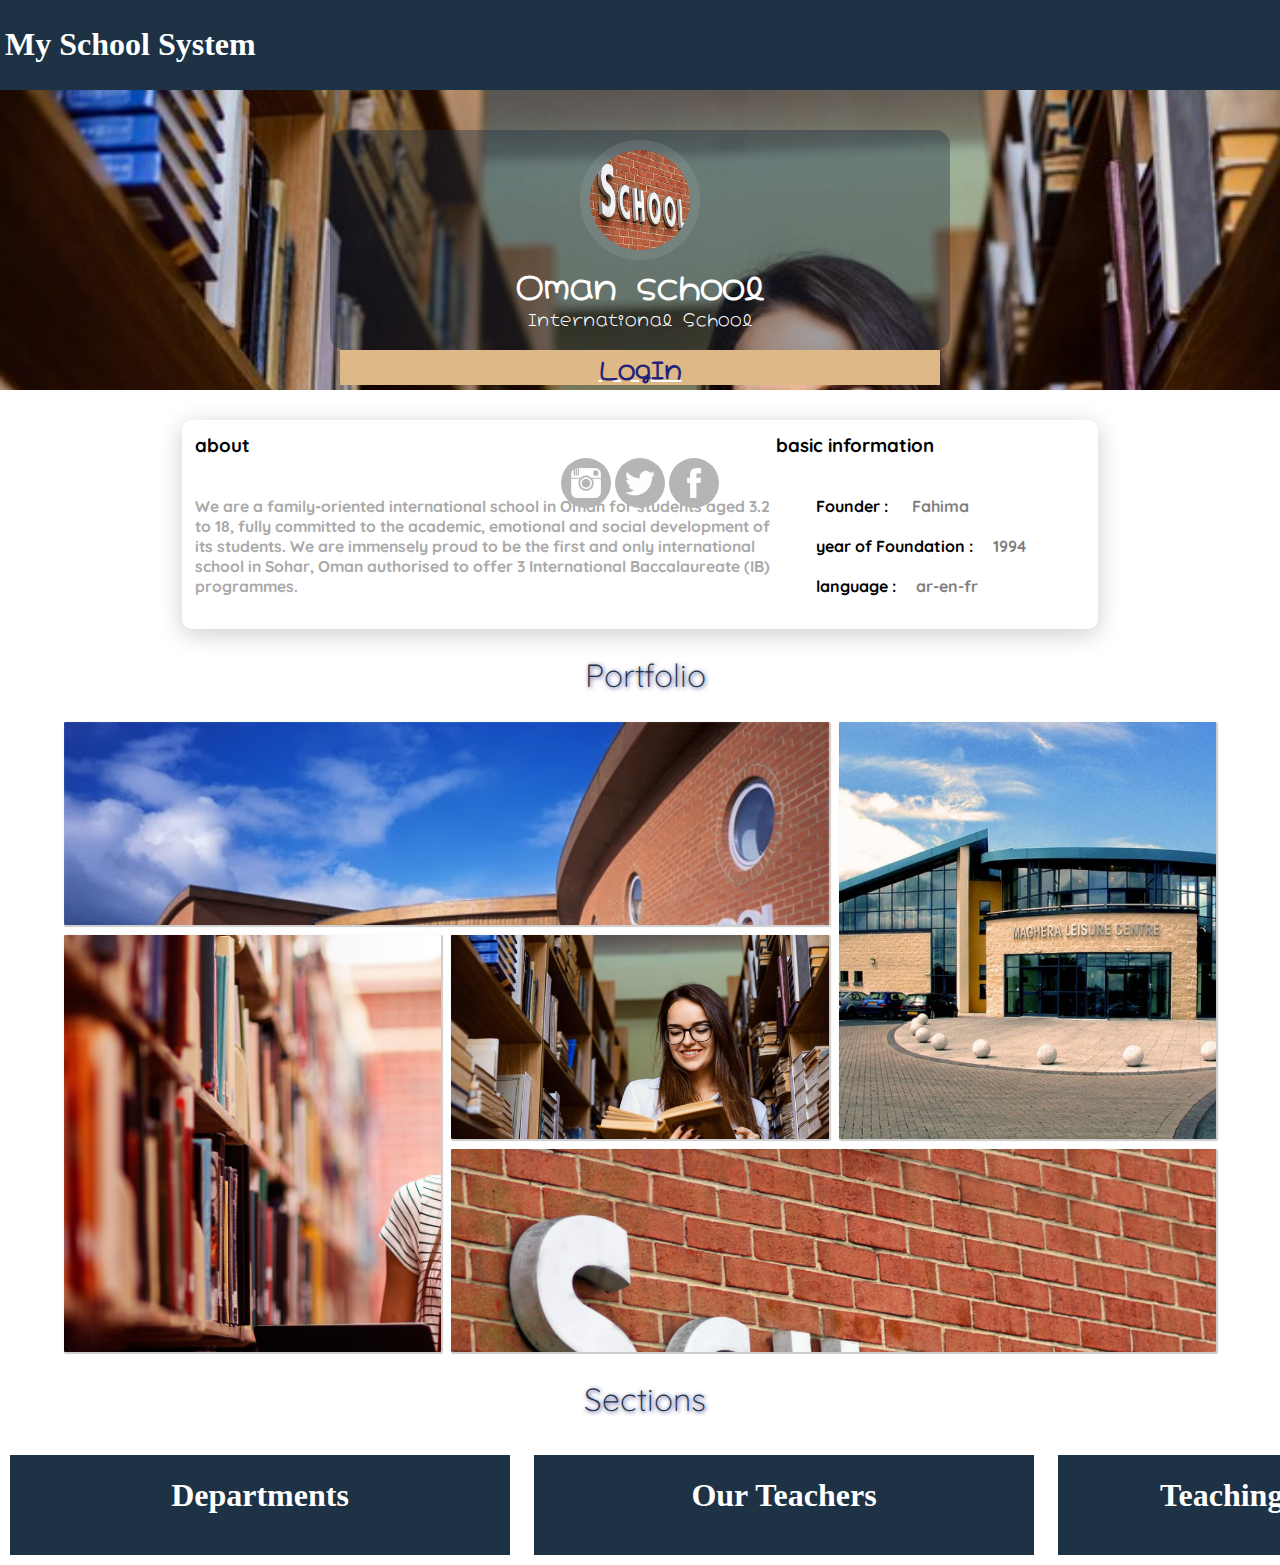
<file: index.html>
<! DOCTYPEhtml>
    <html>

    <head>
        
        <title>html & css</title>
        <style>
            h1 {
                color: white;
            }

            body {
                margin: 0px
            }

            li{
                margin: 20px 0px;
            }

        </style>
        <link rel="stylesheet" type="text/css" href="index.css" />
        
    </head>

    <body>
        
        <nav style="background-color:#1d3245; padding:5px">
            <h1>My School System</h1>

            
        </nav>
        <div class="header">
            <div id="genralinfo" align="center">
                
                <img class="profileimg" src="pics/selfiimg.png" width="100px" height="100px" />
                
                <h1 class="name">Oman school</h1>
                <p class="name">International School  </p>


                <a  class="name"href="login.html"><h2>LogIn</h2></a>
                <table>
                <tr>
                <th>
                    <div class="sn"> <a href="https://www.instagram.com/cinnabony_om/"><img src="pics/instagram-48.png" width="30px"></a></div>
                    </th>
                     <th>
                       <a href="https://en.wikipedia.org/wiki/Twitter" target="_blank">   <div class="sn"><img src="pics/twitter-48.png" width="30px"></div>
                         </a>
                    <th>
                       <a href="https://www.facebook.com/login/">
                        <div class="sn"><img src="pics/facebook-48.png" width="30px"></div>
                       </a>  
                    </th>
                </tr>
                    </table>
            </div>
           



    

        </div>
    
        <div class="about">
            <table>

                <tr align="left">
                    <th>
                        <h3 class="tablelabel" style="color:black;"><strong>about</strong></h3>
                    </th>
                    <th>
                        <h3 class="tablelabel" style="color:black"><strong>basic information</strong></h3>
                    </th>
                </tr>
                <tr align="left">
                    <th style="color:darkgrey;width: 65%;   font-size: 98%;">
                        We are a family-oriented international school in Oman for students aged 3.2 to 18,
                         fully committed to the academic, emotional and social development of its students.
                          We are immensely proud to be the first and only international school in Sohar, Oman authorised to offer 3 International Baccalaureate (IB) programmes. 

                    
                    </th>
                    <th>
                        <ul style="list-style-type:none;">
                            <li>Founder : <span style="opacity: 50%;margin-left:20px">Fahima</span></li>
                            <li>year of Foundation :<span style="opacity: 50%;margin-left:20px">1994</span> </li>
                            <li>language :<span style="opacity: 50%;margin-left:20px">ar-en-fr</span></li>
                        </ul>
                    </th>




                </tr>
            </table>
        </div>
        <h2 class="label3" align="center" >Portfolio</h2>
        
        <div class="grid">
           
            <div class="item1 items"></div>
            <div class=" item2 items"  ></div>
            <div class="item3 items" ></div>
            <div class="item4 items"></div>
            <div class="item5 items" ></div>

</div>
   <h2 class="label3" align="center">Sections</h2>
  <div class="cards">
   <a href="card.html"> <div class="cardd">  <h1>Departments</h1></div></a>
      <a href = "ourtecher.html"><div class="cardd"><h1>Our Teachers</h1></div></a>
      <a href = "teaching.html"><div class="cardd"><h1>Teaching and learinig</h1></div></a>
    <a href = "timing.html"><div class="cardd"><h1>Timing</h1></div></a>
    
   
  </div>
    </body>

    </html>
</file>
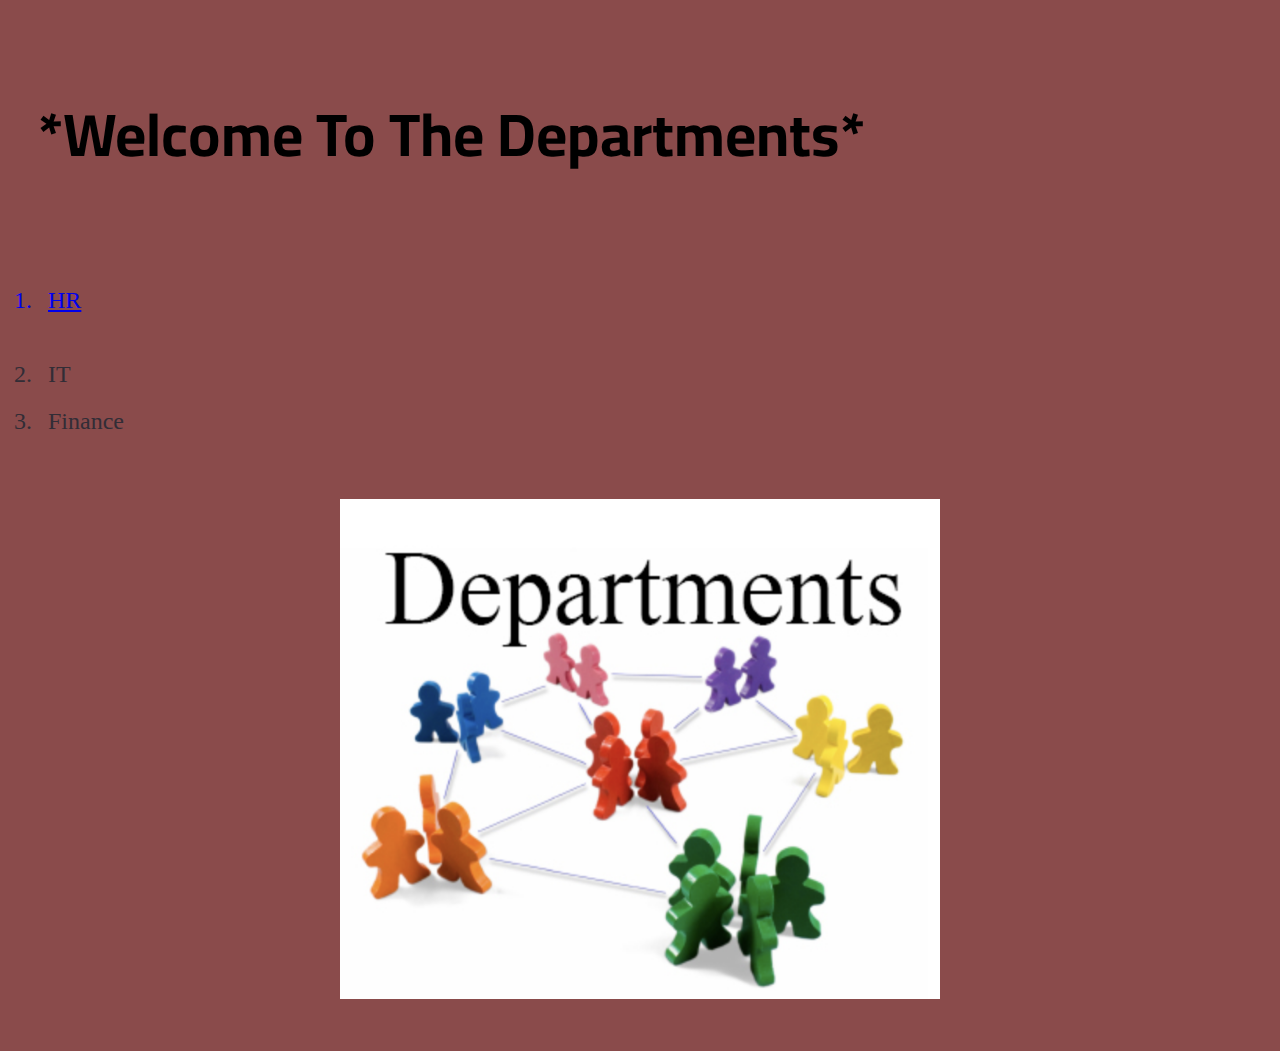
<file: card.html>
<!DOCtype html>

<head>
    <link rel="stylesheet"href="index.css">
    <title>
        card one 
    </title>
    <style>
        *{
            padding:10px
        }
        h1{
            color:red
        }
    </style>
</head>
<body style="background-color:rgb(138, 75, 75)";>
    <h1 class="departments">*Welcome To The Departments*</h1>
    <ol>
        <a href="https://ssis.ae/h-r-department/"> <li>HR</li> </a>
        <li>IT</li>
        <li>Finance</li>
      </ol>
    <center><img src="pics/departments.png" alt="Italian Trulli" width="600" height="500"></center>
    

</body>
</file>
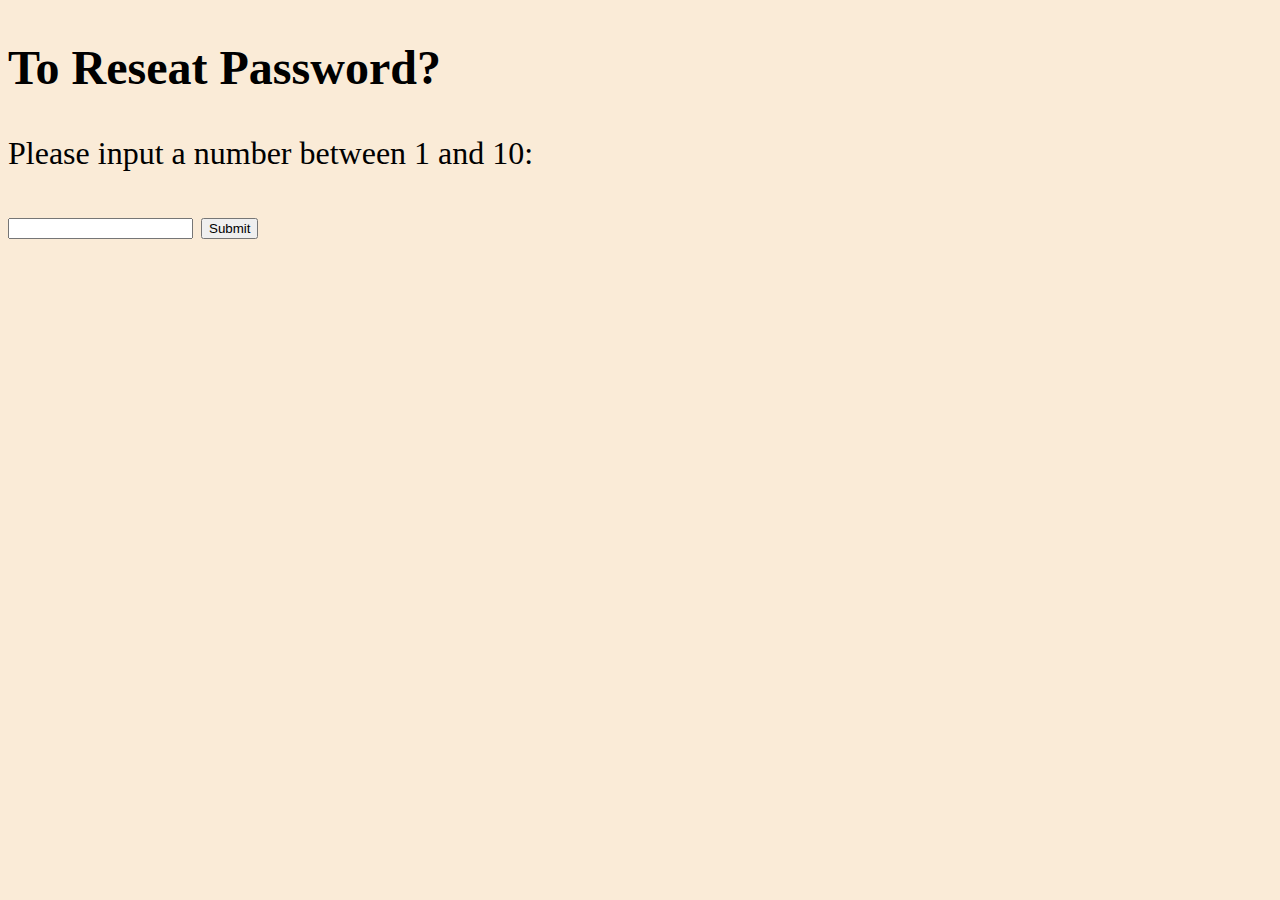
<file: forgot password.html>
<!DOCTYPE html>
<html lang="en">
<head>
    <link rel="stylesheet" type="text/css" href="stylepasspage.css"> 
    <meta charset="UTF-8">
    <meta http-equiv="X-UA-Compatible" content="IE=edge">
    <meta name="viewport" content="width=device-width, initial-scale=1.0">
    <title>Document</title>
</head>
<body>
    <h2>To Reseat Password?</h2>

<p>Please input a number between 1 and 10:</p>

<input id="numb">

<button type="button" onclick="myFunction()">Submit</button>

<p id="demo"></p>

<script>
function myFunction() {
  // Get the value of the input field with id="numb"
  let x = document.getElementById("numb").value;
  // If x is Not a Number or less than one or greater than 10
  let text;
  if (isNaN(x) || x < 1 || x > 10) {
    text = "Input not valid";
  } else {
    text = "Input OK";
  }
  document.getElementById("demo").innerHTML = text;
}
</script>

</body>
</html>
</file>
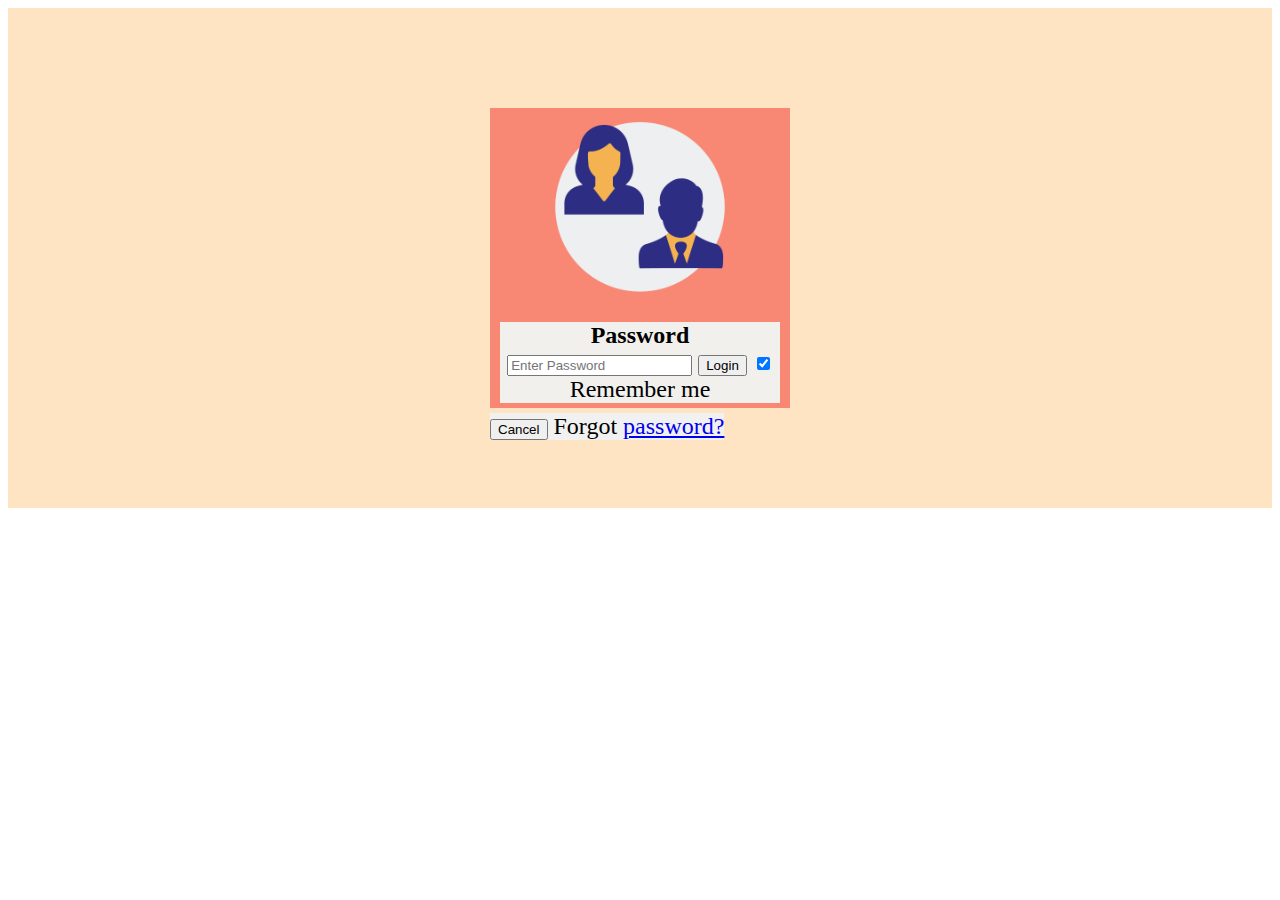
<file: login.html>
<!DOCTYPE html>
<html lang="en">
<head>
    <link rel="stylesheet"href="login.css">
    <meta charset="UTF-8">
    <meta http-equiv="X-UA-Compatible" content="IE=edge">
    <meta name="viewport" content="width=device-width, initial-scale=1.0">
    <title>Document</title>
</head>
<body>
    
    <div class="outDiv"> 
        <div class="innerDiv"> 
    <form action="action_page.php" method="post">
        <img src="pics/users.png" width="200px" height="200px" >
        <div algin="center"class="imgcontainer">
          <label for="psw"><b>Password</b></label>
          <input type="password" placeholder="Enter Password" name="psw" required>
      
          <button type="submit">Login</button>
          <label>
            <input type="checkbox" checked="checked" name="remember"> Remember me
          </label>
        </div>
      
        <div algin="center"class="container" style="background-color:#f1f1f1">
          <button type="button" class="cancelbtn">Cancel</button>
          <span class="psw">Forgot <a href="forgot password.html">password?</a></span>
          
        </div>
    </div> <div>
      </form>
</body>
</html>
</file>
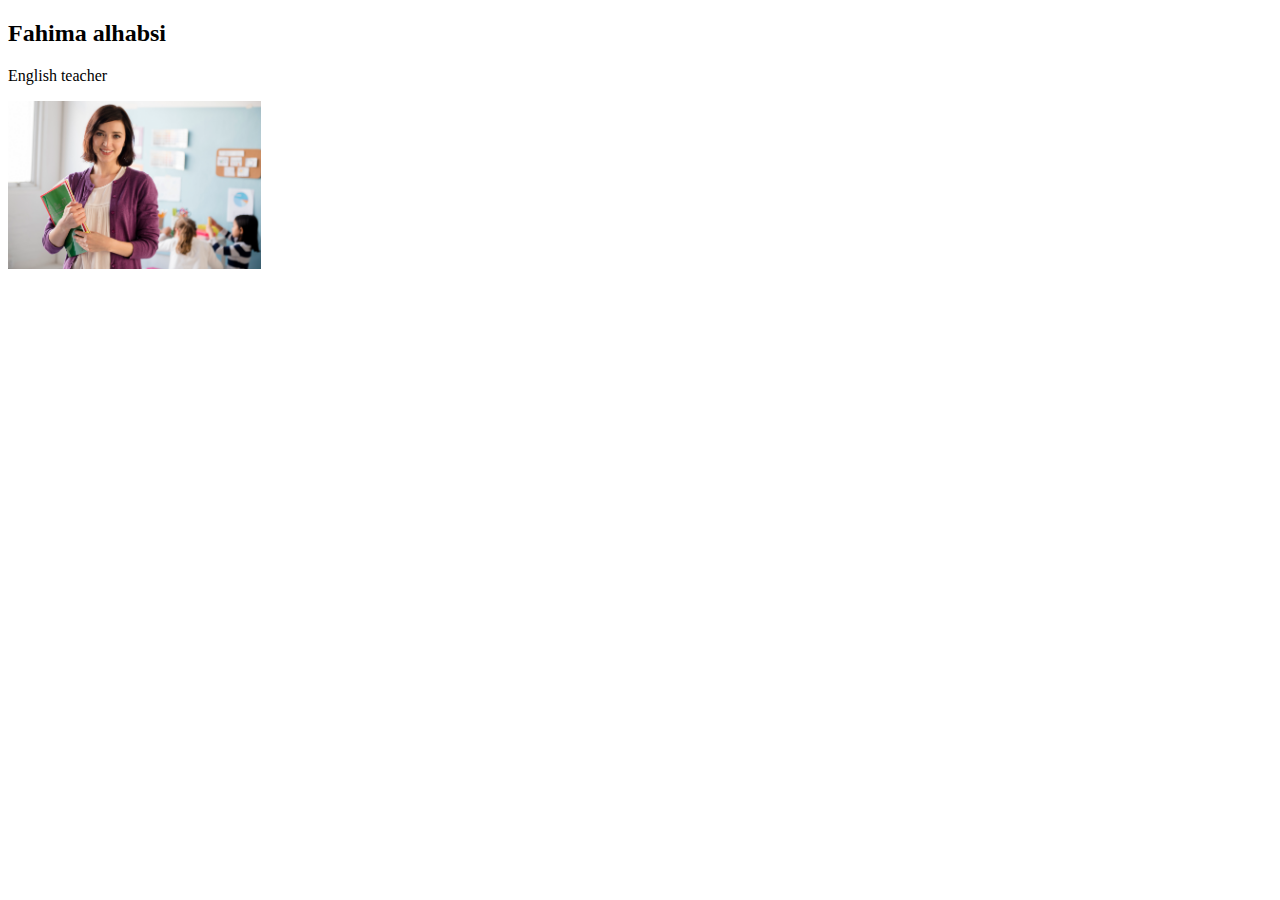
<file: ourtecher.html>
<!DOCTYPE html>
<html lang="en">
<head>

    <meta name="viewport" content="width=device-width, initial-scale=1">
<style>
.container {
  position: relative;
  width: 20%;
}

.image {
  display: block;
  width: 100%;
  height: auto;
}

.overlay {
  position: absolute;
  top: 0;
  bottom: 0;
  left: 0;
  right: 0;
  height: 100%;
  width: 100%;
  opacity: 0;
  transition: .5s ease;
  background-color: #008CBA;
}

.container:hover .overlay {
  opacity: 1;
}

.text {
  color: white;
  font-size: 30px;
  position: absolute;
  top: 50%;
  left: 50%;
  -webkit-transform: translate(-50%, -50%);
  -ms-transform: translate(-50%, -50%);
  transform: translate(-50%, -50%);
  text-align: center;
}
</style>
    <meta charset="UTF-8">
    <meta http-equiv="X-UA-Compatible" content="IE=edge">
    <meta name="viewport" content="width=device-width, initial-scale=1.0">
    <title>Document</title>
</head>
<body>
    <h2>Fahima alhabsi</h2>
<p>English teacher</p>

<div class="container">
  <img src="pics/teac.jpg" alt="Avatar" class="image">
  <div class="overlay">
    <div class="text">15 years experiance</div>
  </div>
</div>

</body>
</html>
</file>
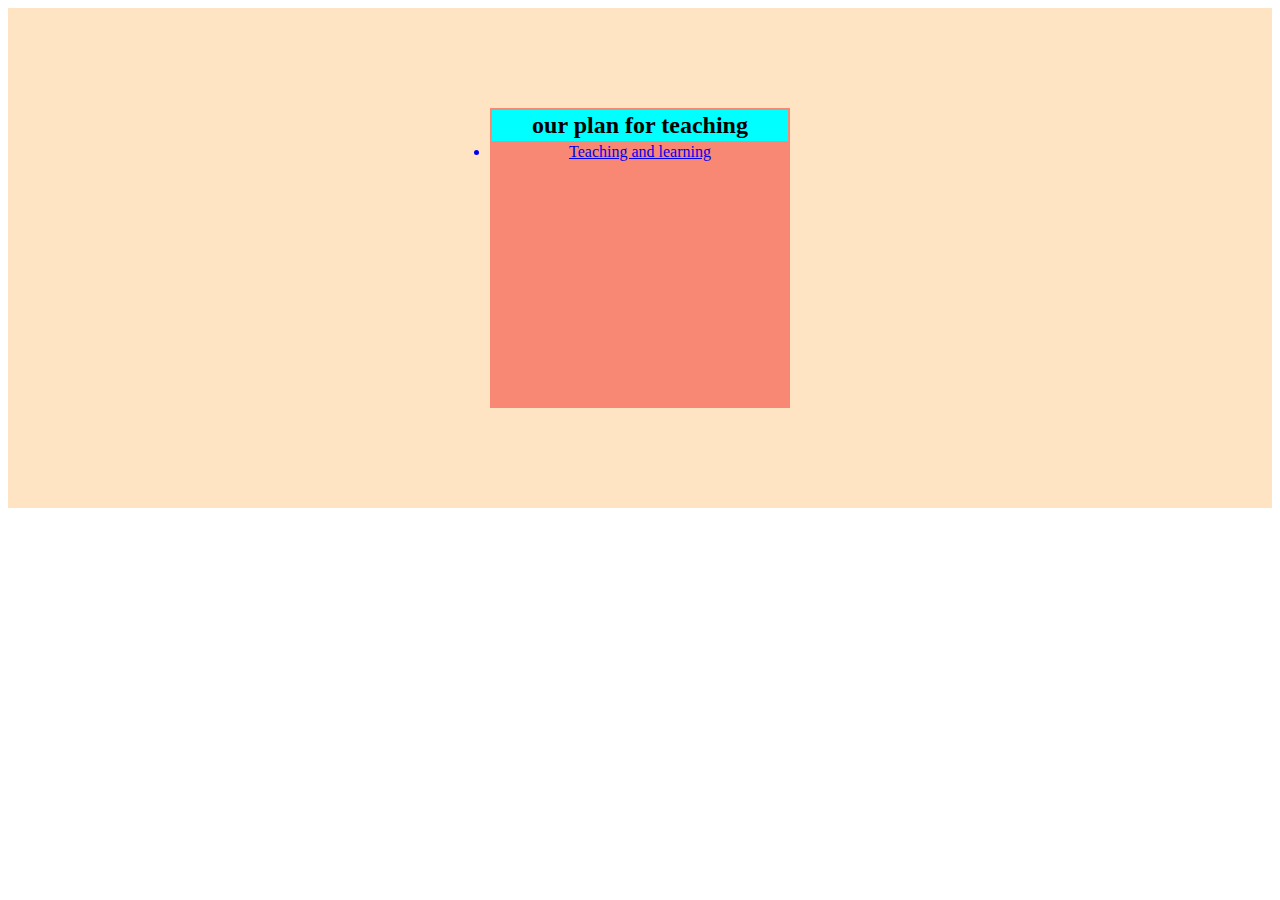
<file: teaching.html>
<!DOCtype html>

<head>
<link rel="stylesheet"href = "teach.css">
</head>

<body>
    <div class="outDiv"> 
    <div class="innerDiv"> 
<h1   algin="center"class="headOne"> our plan for teaching</h1>
<a href = "https://britishschoolmuscat.com/teaching-learning/"><li> Teaching and learning</li>
</div> <div> </body>
</file>
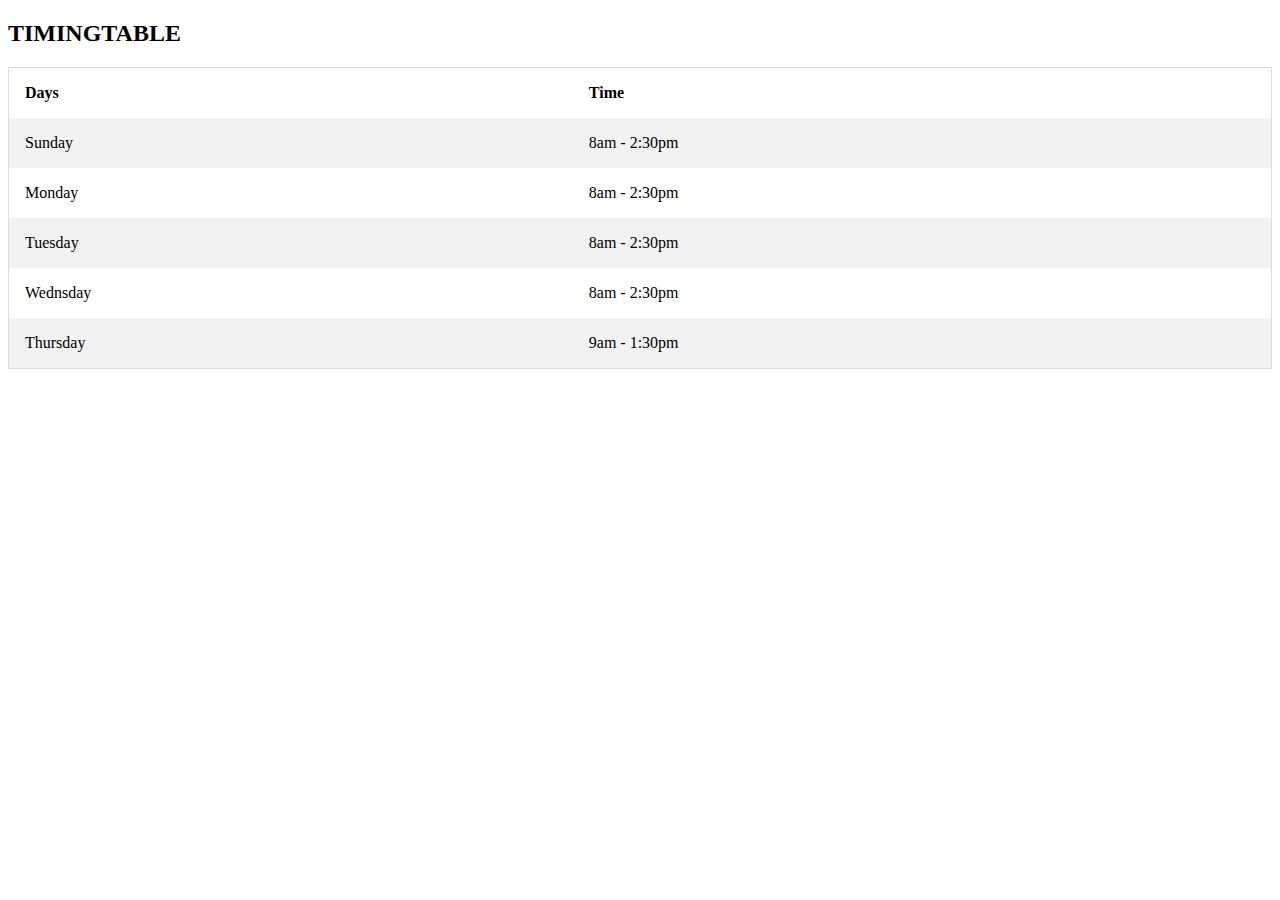
<file: timing.html>
<!DOCTYPE html>
<html lang="en">
<head>
    <meta name="viewport" content="width=device-width, initial-scale=1">
<style>
table {
  border-collapse: collapse;
  border-spacing: 0;
  width: 100%;
  border: 1px solid #ddd;
}

th, td {
  text-align: left;
  padding: 16px;
}

tr:nth-child(even) {
  background-color: #f2f2f2;
}
</style>
</head>
<body>
    <h2>TIMINGTABLE</h2>
   
    
    <table>
      <tr>
        <th>Days</th>
        
        <th>Time</th>
      </tr>
      <tr>
        <td>Sunday</td>
        <td>8am - 2:30pm </td>
      
      </tr>
      <tr>
        <td>Monday</td>
        <td>8am - 2:30pm</td>
     
      </tr>
      <tr>
        <td>Tuesday</td>
        <td>8am - 2:30pm</td>
     
      </tr>
      <tr>
        <td>Wednsday</td>
        <td>8am - 2:30pm</td>
     
      </tr>
      <tr>
        <td>Thursday</td>
        <td>9am - 1:30pm</td>
     
      </tr>
    </table>
</body>
</html>
</file>
<file: index.css>
@import url('https://fonts.googleapis.com/css2?family=Aboreto&family=Cairo&display=swap');
@import url('https://fonts.googleapis.com/css2?family=Playfair+Display&display=swap');
@import url('https://fonts.googleapis.com/css2?family=Hachi+Maru+Pop&family=Playfair+Display&display=swap');
@import url('https://fonts.googleapis.com/css2?family=Playfair+Display&family=Quicksand:wght@300&display=swap');
@import url('https://fonts.googleapis.com/css2?family=Cairo&display=swap');
.departments{
color: black;
font-size: 60px;
 
font-family: 'Aboreto', cursive;
font-family: 'Cairo', sans-serif;

}
ol{
font-size: x-large;
color :rgb(50, 45, 54);



}
.name h2{
    background-color: burlywood;
    font-size: x-large;
   color: #1f2379;
}
.header {
    
    
    background-image: url(pics/headerbc.png);
    width: 100%;
    height: 300px;
    background-repeat: no-repeat;
    background-size: cover;
    position: relative;

}

nav {
    position: sticky !important;
    z-index: 100;
    top: 0px;
}

#genralinfo {
    padding: 10px;
    background: #192c3d63;
    width: 600px;
    border-radius: 15px;
    height: 200px;
    margin: auto;
    position: absolute;
    top: 0;
    right: 0;
    left: 0;
    bottom: 0;


}


.name {
    margin: 0px;
    color: white;
    font-family: 'Hachi Maru Pop', cursive;
}

.profileimg {
    border-radius: 100px;
    border: 10px solid #b1b7bf2e;
}

.profileimg:hover {
    border: 14px solid #b1b7bf2e;
}

.about {
    box-sizing: inherit;
    font-family: 'Quicksand', sans-serif;
    box-shadow: 0 5px 25px 0 rgb(0 0 0 / 20%);
    border-radius: 10px;
    width: 70%;
    margin: auto;
    padding: 10px;
    margin-top: 30px;

}

.tablelabel {
    margin: 0px;
    font-weight:lighter;
    margin-bottom: 15px;
}

.sn {
    margin-top: 50px;
    color: white;
    padding: 10px;
    border-radius: 100px;
    background-color: #b7b4b4;

}

.sn:focus {
    background-color: cadetblue
}

.grid {
    display: grid;
    gap: 10px;
    width: 90%;
    height: 70%;
    margin: auto;}

.items{
     box-shadow: 1px 1px 1px 1px rgb(0 0 0 / 20%);
    border-radius: 1px;
}
.item1 {
   
    grid-row: 1;
    grid-column-start: 1;
    grid-column-end: 3;
    background-image: url(pics/gridimg1.jfif);
    background-size: cover
   }

.item2 {
   
    grid-column: 3;
    grid-row-start: 1;
    grid-row-end: 3;
    background-image: url(pics/gridimg2.jpg);
       background-size: cover
}

.item3 {
    grid-column: 1;
    grid-row-start: 2;
    grid-row-end: 4;
    background-image: url(pics/gridimg3.jfif);
    background-size: cover
}

.item4 {
    grid-column: 2;
    grid-row: 2;
    background-image: url(pics/headerbc.png);
    background-size: cover
}

.item5 {
    grid-row: 3;
    grid-column-start: 2;
    grid-column-end: 4;
    background-image: url(pics/selfiimg.png);
    background-size: cover
}


.label3 {
    padding-left: 10px;
    font-family: 'Quicksand';
    color: #1d3245;
    text-shadow: 1px 1px 4px #1f2379;
    font-weight: 100;
font-size: xx-large;
}

.cards {
    overflow-x: scroll;
    overflow-y: hidden;
    white-space: nowrap;
    margin-bottom: 0px
}

.cardd {
    display: inline-block;
    box-shadow: 0px 0px 0px grey;
    width: 500px;
    height: 100px;
    background-color: #1d3245;
    margin: 10px;
    text-align: center;
}
</file>
<file: stylepasspage.css>
body{

background-color: antiquewhite;
font-size: xx-large;
}
</file>
<file: login.css>
.imgcontainer{
font-size: x-large;
background-color: rgb(241, 240, 237);
margin: 10px;
position: relative;

}



.container{
    text-align: center;
    position: absolute;
font-size: x-large;
background-color: darkgoldenrod;

}
.outDiv{
    position: relative;
    width:100%;
    height: 500px;
    background-color: bisque;
}
.innerDiv{
    text-align: center;
    position: absolute;
    margin: auto;
    top:0;
    bottom:0;
    left:0;
    right:0;
    width:300px;
    height: 300px;
    background-color: rgb(248, 136, 116);
}
</file>
<file: teach.css>
.headOne{

background-color: aqua;
font-size: x-large;

margin:2px;
padding:2px;

}
.outDiv{
    position: relative;
    width:100%;
    height: 500px;
    background-color: bisque;
}
.innerDiv{
    text-align: center;
    position: absolute;
    margin: auto;
    top:0;
    bottom:0;
    left:0;
    right:0;
    width:300px;
    height: 300px;
    background-color: rgb(248, 136, 116);
}
</file>
